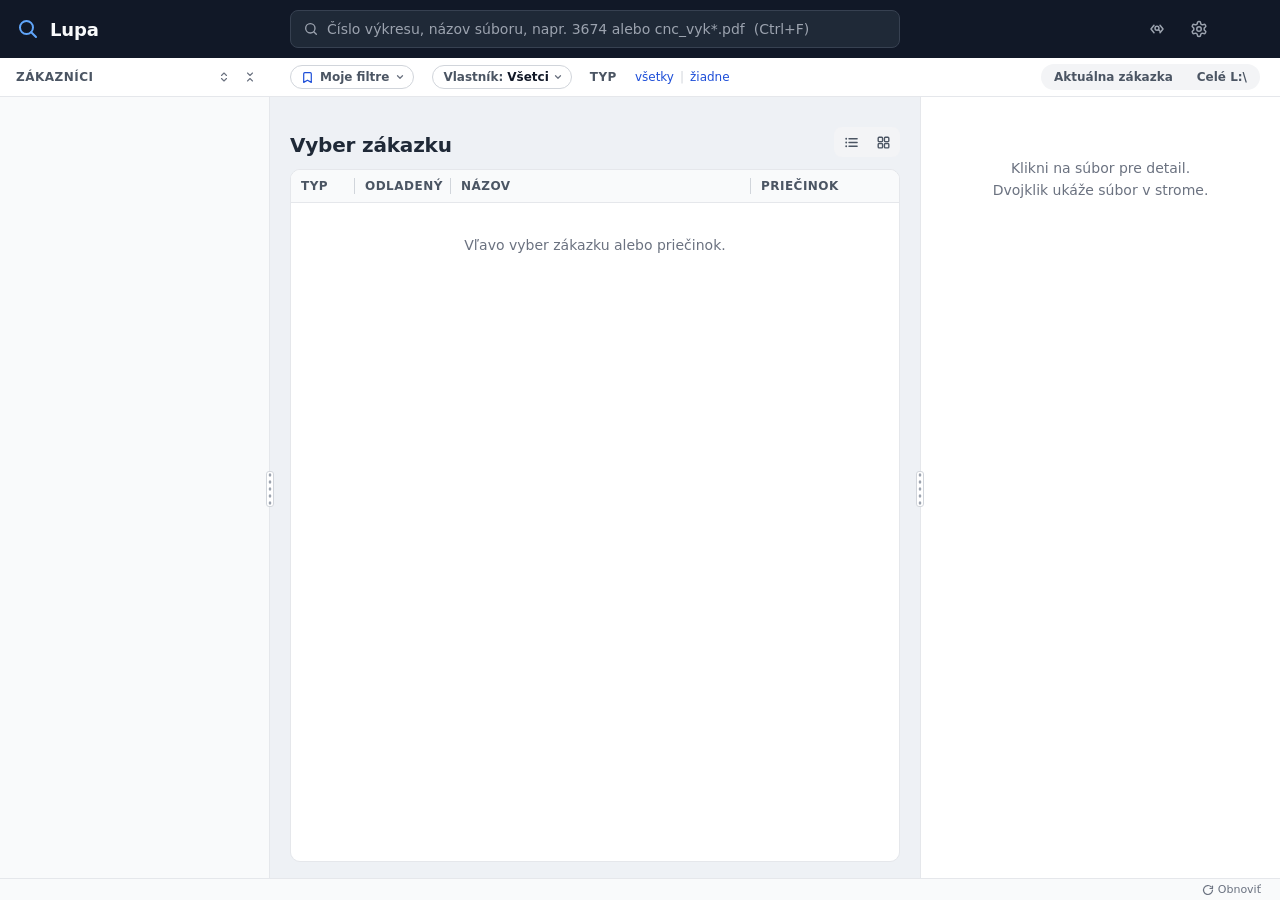
<file: ui/index.html>
<!doctype html>
<html lang="sk">
<head>
<meta charset="utf-8">
<title>Lupa</title>
<link rel="stylesheet" href="style.css">
</head>
<body>
<header class="topbar">
  <!-- ľavý stĺpec má šírku stromu (--tree-w), hľadanie je presne nad zoznamom (po --detail-w) -->
  <div class="brand left-col" id="brand" title="O programe">
    <svg width="24" height="24" viewBox="0 0 24 24" fill="none" stroke="#60a5fa" stroke-width="2" stroke-linecap="round" stroke-linejoin="round" aria-hidden="true"><circle cx="10.5" cy="10.5" r="6.5"></circle><path d="m20 20-4.8-4.8"></path></svg>
    <span class="brand-name">Lupa</span>
  </div>
  <div class="search">
    <svg width="16" height="16" viewBox="0 0 24 24" fill="none" stroke="#9ca3af" stroke-width="2" stroke-linecap="round" aria-hidden="true"><circle cx="11" cy="11" r="7"></circle><path d="m20 20-3.5-3.5"></path></svg>
    <label for="q" class="sr-only">Hľadať</label>
    <input id="q" type="text" autocomplete="off" spellcheck="false" placeholder="Číslo výkresu, názov súboru, napr. 3674 alebo cnc_vyk*.pdf  (Ctrl+F)" title="Viac slov = všetky musia sedieť. * = ľubovoľný text, ? = jeden znak (vtedy platí pre celý názov).">
    <button type="button" class="search-clear" id="qClear" aria-label="Vymazať hľadanie" hidden>
      <svg width="14" height="14" viewBox="0 0 24 24" fill="none" stroke="currentColor" stroke-width="2.5" stroke-linecap="round" aria-hidden="true"><path d="M18 6 6 18M6 6l12 12"></path></svg>
    </button>
  </div>
  <!-- hľadanie v obsahu NC programov (okno ui/obsah.html) -->
  <button type="button" class="topbtn obsahbtn" id="obsahBtn" aria-label="Hľadať v obsahu NC programov" title="Hľadať v obsahu NC programov (Ctrl+Shift+F)">
    <svg width="18" height="18" viewBox="0 0 24 24" fill="none" stroke="currentColor" stroke-width="2" stroke-linecap="round" stroke-linejoin="round" aria-hidden="true"><path d="m8 7-4 5 4 5"></path><path d="m16 7 4 5-4 5"></path><circle cx="12" cy="11" r="2.6"></circle><path d="m14 13 2.4 2.4"></path></svg>
  </button>
  <!-- nastavenia (okno ui/nastavenia.html) -->
  <button type="button" class="topbtn" id="settingsBtn" aria-label="Nastavenia" title="Nastavenia">
    <svg width="18" height="18" viewBox="0 0 24 24" fill="none" stroke="currentColor" stroke-width="2" stroke-linecap="round" stroke-linejoin="round" aria-hidden="true"><path d="M12.22 2h-.44a2 2 0 0 0-2 2v.18a2 2 0 0 1-1 1.73l-.43.25a2 2 0 0 1-2 0l-.15-.08a2 2 0 0 0-2.73.73l-.22.38a2 2 0 0 0 .73 2.73l.15.1a2 2 0 0 1 1 1.72v.51a2 2 0 0 1-1 1.74l-.15.09a2 2 0 0 0-.73 2.73l.22.38a2 2 0 0 0 2.73.73l.15-.08a2 2 0 0 1 2 0l.43.25a2 2 0 0 1 1 1.73V20a2 2 0 0 0 2 2h.44a2 2 0 0 0 2-2v-.18a2 2 0 0 1 1-1.73l.43-.25a2 2 0 0 1 2 0l.15.08a2 2 0 0 0 2.73-.73l.22-.39a2 2 0 0 0-.73-2.73l-.15-.08a2 2 0 0 1-1-1.74v-.5a2 2 0 0 1 1-1.74l.15-.09a2 2 0 0 0 .73-2.73l-.22-.38a2 2 0 0 0-2.73-.73l-.15.08a2 2 0 0 1-2 0l-.43-.25a2 2 0 0 1-1-1.73V4a2 2 0 0 0-2-2z"></path><circle cx="12" cy="12" r="3"></circle></svg>
  </button>
  <!-- nové zákazky (vytvorenie priečinka za posledné dni), číslo = ešte nevidené -->
  <button type="button" class="bell" id="bell" aria-haspopup="menu" aria-label="Nové zákazky" title="Nové zákazky" hidden>
    <svg width="18" height="18" viewBox="0 0 24 24" fill="none" stroke="currentColor" stroke-width="2" stroke-linecap="round" stroke-linejoin="round" aria-hidden="true"><path d="M6 8a6 6 0 0 1 12 0c0 7 3 9 3 9H3s3-2 3-9"></path><path d="M10.3 21a1.94 1.94 0 0 0 3.4 0"></path></svg>
    <span class="bell-n" id="bellN" hidden></span>
  </button>
</header>
<div class="fmenu bell-menu" id="bellMenu" role="menu" aria-label="Nové zákazky" hidden></div>

<div class="filterbar">
  <div class="left-col tree-tools">
    <span class="flabel">Zákazníci</span>
    <button type="button" class="iconbtn" id="treeExpand" title="Rozbaliť všetkých zákazníkov" aria-label="Rozbaliť všetkých zákazníkov">
      <svg width="14" height="14" viewBox="0 0 24 24" fill="none" stroke="currentColor" stroke-width="2.2" stroke-linecap="round" stroke-linejoin="round" aria-hidden="true"><path d="m7 15 5 5 5-5"></path><path d="m7 9 5-5 5 5"></path></svg>
    </button>
    <button type="button" class="iconbtn" id="treeCollapse" title="Zbaliť celý strom" aria-label="Zbaliť celý strom">
      <svg width="14" height="14" viewBox="0 0 24 24" fill="none" stroke="currentColor" stroke-width="2.2" stroke-linecap="round" stroke-linejoin="round" aria-hidden="true"><path d="m7 20 5-5 5 5"></path><path d="m7 4 5 5 5-5"></path></svg>
    </button>
    <button type="button" class="lists-badge bez-badge" id="bezOdlBadge" hidden title="Strom ukazuje len zákazky bez odladeného programu. Klik = vypnúť.">
      <span></span>
      <svg width="11" height="11" viewBox="0 0 24 24" fill="none" stroke="currentColor" stroke-width="3" stroke-linecap="round" aria-hidden="true"><path d="M18 6 6 18M6 6l12 12"></path></svg>
    </button>
  </div>
  <button type="button" class="chip-select views-btn" id="viewsBtn" aria-haspopup="menu" title="Moje filtre – vlastník, typy, hľadanie, rozsah a zobrazenie naraz">
    <svg width="13" height="13" viewBox="0 0 24 24" fill="none" stroke="currentColor" stroke-width="2.2" stroke-linecap="round" stroke-linejoin="round" aria-hidden="true"><path d="m19 21-7-4-7 4V5a2 2 0 0 1 2-2h10a2 2 0 0 1 2 2z"></path></svg>
    <span id="viewsLabel">Moje filtre</span>
    <svg width="10" height="10" viewBox="0 0 24 24" fill="none" stroke="currentColor" stroke-width="3" stroke-linecap="round" stroke-linejoin="round" aria-hidden="true"><path d="m6 9 6 6 6-6"></path></svg>
  </button>
  <button type="button" class="chip-select" id="ownerChip" aria-haspopup="listbox" aria-expanded="false" title="Vlastník súboru (kto ho vytvoril)">
    <span>Vlastník:</span>
    <span class="cs-value" id="ownerValue">Všetci</span>
    <svg width="10" height="10" viewBox="0 0 24 24" fill="none" stroke="currentColor" stroke-width="3" stroke-linecap="round" stroke-linejoin="round" aria-hidden="true"><path d="m6 9 6 6 6-6"></path></svg>
  </button>
  <div class="fgroup" role="group" aria-label="Typ súboru">
    <span class="flabel">Typ</span>
    <div id="chips" class="chips"></div>
    <button type="button" class="linkbtn" id="chipsAll" title="Zapnúť všetky typy">všetky</button>
    <span class="sep">|</span>
    <button type="button" class="linkbtn" id="chipsNone" title="Vypnúť všetky typy – potom si naklikaj, ktoré chceš">žiadne</button>
  </div>
  <div class="seg" role="group" aria-label="Rozsah">
    <button type="button" data-scope="job" id="scopeJob">Aktuálna zákazka</button>
    <button type="button" data-scope="all" id="scopeAll">Celé L:\</button>
  </div>
</div>

<div class="layout">
  <nav class="tree-pane" aria-label="Zákazníci a zákazky">
    <div id="tree" class="tree" role="tree" tabindex="0"></div>
  </nav>
  <div class="resizer" data-pane="tree" title="Ťahaním zmeníš šírku"></div>

  <main class="list-pane">
    <div class="list-head">
      <div>
        <div class="crumb mono" id="crumb"></div>
        <div class="head-row">
          <h1 id="heading">Vyber zákazku</h1>
          <div class="compl" id="compl" hidden></div>
          <button type="button" class="odl-head" id="odlHead" hidden></button>
          <div class="machines" id="machines" hidden></div>
        </div>
        <!-- úplnosť vybraného podpriečinka (diel vo vnorenej zákazke) – pod úplnosťou zákazky -->
        <div class="compl compl-dir" id="complDir" hidden></div>
        <div class="links" id="links" hidden></div>
      </div>
      <div class="head-right">
        <!-- len CNC listy (zapína ho filter „Moje CNC listy“), ✕ = vypnúť -->
        <button type="button" class="lists-badge" id="listsBadge" hidden
          title="Len CNC listy: Excel; Word a PDF s „cnc“, „programový list“ alebo „poloha“ v mene, alebo v priečinku „CNC listy“ (lupa.ini). Klik = vypnúť.">
          CNC listy
          <svg width="11" height="11" viewBox="0 0 24 24" fill="none" stroke="currentColor" stroke-width="3" stroke-linecap="round" aria-hidden="true"><path d="M18 6 6 18M6 6l12 12"></path></svg>
        </button>
        <!-- len odladené programy (priečinok odlad*), ✕ = vypnúť -->
        <button type="button" class="lists-badge odl-badge" id="odlBadge" hidden
          title="Len NC programy v priečinku odladené alebo Zo stroja (lupa.ini: odladene_priecinky). Klik = vypnúť.">
          Odladené
          <svg width="11" height="11" viewBox="0 0 24 24" fill="none" stroke="currentColor" stroke-width="3" stroke-linecap="round" aria-hidden="true"><path d="M18 6 6 18M6 6l12 12"></path></svg>
        </button>
        <span class="count" id="count"></span>
        <div class="viewsw" role="group" aria-label="Zobrazenie">
          <button type="button" data-mode="list" id="modeList" title="Zoznam (Ctrl+G prepína)" aria-label="Zoznam"><svg width="15" height="15" viewBox="0 0 24 24" fill="none" stroke="currentColor" stroke-width="2.2" stroke-linecap="round" aria-hidden="true"><path d="M8 6h13M8 12h13M8 18h13"></path><path d="M3.5 6h.01M3.5 12h.01M3.5 18h.01" stroke-width="3"></path></svg></button>
          <button type="button" data-mode="gallery" id="modeGallery" title="Galéria (Ctrl+G prepína)" aria-label="Galéria"><svg width="15" height="15" viewBox="0 0 24 24" fill="none" stroke="currentColor" stroke-width="2.2" stroke-linejoin="round" aria-hidden="true"><rect x="3.5" y="3.5" width="7" height="7" rx="1.5"></rect><rect x="13.5" y="3.5" width="7" height="7" rx="1.5"></rect><rect x="3.5" y="13.5" width="7" height="7" rx="1.5"></rect><rect x="13.5" y="13.5" width="7" height="7" rx="1.5"></rect></svg></button>
        </div>
      </div>
    </div>
    <div class="table-wrap" id="tableWrap">
      <table class="files" id="files">
        <thead>
          <tr>
            <th data-sort="ftype" class="c-type">Typ</th>
            <th data-sort="odl" class="c-odl" title="NC program v priečinku odladené / Zo stroja (zoradiť: odladené a neodladené zvlášť)">Odladený</th>
            <th data-sort="sim" class="c-sim" title="Podobnosť výkresu s hľadaným (tvar pohľadov)">Podobnosť</th>
            <th data-sort="name" class="c-name">Názov</th>
            <th data-sort="folder" class="c-folder">Priečinok</th>
            <th data-sort="owner" class="c-owner">Vlastník</th>
            <th data-sort="created" class="c-date k-created">Vytvorený</th>
            <th data-sort="modified" class="c-date k-modified">Zmenený</th>
            <th data-sort="size" class="c-size">Veľkosť</th>
          </tr>
        </thead>
        <tbody id="rows"></tbody>
      </table>
    </div>
    <div class="gallery-wrap" id="galleryWrap" hidden>
      <div class="gal-tools">
        <label for="galSort" class="flabel">Triediť</label>
        <select id="galSort">
          <option value="sim:-1" id="galSortSim" hidden>Podobnosť</option>
          <option value="modified:-1">Zmenený – najnovšie</option>
          <option value="modified:1">Zmenený – najstaršie</option>
          <option value="name:1">Názov</option>
          <option value="ftype:1">Typ</option>
          <option value="folder:1">Priečinok</option>
          <option value="size:-1">Veľkosť</option>
        </select>
        <label for="galSize" class="flabel" style="margin-left:16px">Veľkosť</label>
        <input type="range" id="galSize" min="120" max="420" step="10" value="220">
      </div>
      <div class="gallery" id="gallery"></div>
    </div>
    <div class="empty" id="empty">Vľavo vyber zákazku alebo priečinok.</div>
  </main>
  <div class="resizer" data-pane="detail" title="Ťahaním zmeníš šírku"></div>

  <aside class="detail-pane" aria-label="Detail súboru">
    <div id="detail" class="detail">
      <div class="detail-empty">Klikni na súbor pre detail.<br>Dvojklik ukáže súbor v strome.</div>
    </div>
  </aside>
</div>

<footer class="statusbar">
  <div class="st-progress" id="stProgress" hidden><div id="stProgressBar"></div></div>
  <span id="stLeft"></span>
  <span class="st-right">
    <span id="stUpdate"></span>
    <span id="stRight"></span>
    <button type="button" class="st-btn" id="stReload" title="Načítať znova údaje z databázy (F5)">
      <svg width="12" height="12" viewBox="0 0 24 24" fill="none" stroke="currentColor" stroke-width="2.4" stroke-linecap="round" stroke-linejoin="round" aria-hidden="true"><path d="M21 12a9 9 0 1 1-2.64-6.36"></path><path d="M21 4v5h-5"></path></svg>
      <span id="stReloadText">Obnoviť</span>
    </button>
  </span>
</footer>

<div class="toast" id="toast" role="alert" hidden></div>

<!-- uloženie aktuálneho filtra (Moje filtre) -->
<div class="dlg-back" id="viewDlg" hidden>
  <form class="dlg" id="viewForm" autocomplete="off">
    <div class="dlg-title">Uložiť aktuálny filter</div>
    <div class="dlg-sum" id="viewSum"></div>
    <label for="viewName" class="dlg-label">Názov</label>
    <input id="viewName" type="text" maxlength="40" spellcheck="false" placeholder="napr. Moje Op10 listy">
    <div class="dlg-hint">Rovnaký názov prepíše existujúci filter.</div>
    <div class="dlg-btns">
      <button type="button" class="btn" id="viewCancel">Zrušiť</button>
      <button type="submit" class="btn primary">Uložiť</button>
    </div>
  </form>
</div>
<!-- O programe (klik na „Lupa“ vľavo hore) -->
<!-- zoznam nástrojov zákazky / priečinka (text, tlač) -->
<div class="qp-back" id="tl" hidden>
  <div class="qp-box tl-box" role="dialog" aria-modal="true" aria-labelledby="tlTitle">
    <div class="qp-head">
      <div class="qp-title"><div class="qp-name" id="tlTitle">Zoznam nástrojov</div><div class="qp-path" id="tlScope"></div></div>
      <label class="tl-odl" title="Len programy v priečinku odladené (lupa.ini: odladene_priecinky)"><input type="checkbox" id="tlOdl"> Len odladené programy</label>
      <button type="button" class="btn" id="tlClose" title="Zavrieť (Esc)">Zavrieť</button>
    </div>
    <div class="qp-body tl-body"><pre id="tlText" class="tl-text">Načítavam…</pre></div>
    <div class="qp-foot tl-foot">
      <span id="tlInfo" class="tl-info"></span>
      <button type="button" class="btn primary" id="tlSave" disabled title="Uloží text do súboru .txt (predvolene na Plochu) a otvorí ho">Uložiť ako text…</button>
      <button type="button" class="btn" id="tlPrintBtn" disabled title="Vytlačí zoznam (tlačový dialóg Windows)">Vytlačiť</button>
      <button type="button" class="btn" id="tlCopy" disabled title="Skopíruje celý text do schránky">Kopírovať</button>
    </div>
  </div>
</div>
<pre id="tlPrint" aria-hidden="true"></pre>
<!-- rýchly náhľad textového súboru (medzerník) -->
<div class="qp-back" id="qp" hidden>
  <div class="qp-box" role="dialog" aria-modal="true" aria-labelledby="qpName">
    <div class="qp-head">
      <div class="qp-title"><div class="qp-name" id="qpName"></div><div class="qp-path" id="qpPath"></div></div>
      <button type="button" class="btn" id="qpEditor" title="Otvoriť program v NC Editore">Otvoriť v NC Editore</button>
      <button type="button" class="btn" id="qpClose" title="Zavrieť (Medzerník alebo Esc)">Zavrieť</button>
    </div>
    <div class="qp-body" id="qpBody"></div>
    <div class="qp-foot" id="qpFoot"></div>
  </div>
</div>
<div class="dlg-back" id="aboutDlg" hidden>
  <div class="dlg about" role="dialog" aria-labelledby="aboutTitle">
    <div class="about-head">
      <svg width="34" height="34" viewBox="0 0 24 24" fill="none" stroke="#1d4ed8" stroke-width="2" stroke-linecap="round" stroke-linejoin="round" aria-hidden="true"><circle cx="10.5" cy="10.5" r="6.5"></circle><path d="m20 20-4.8-4.8"></path></svg>
      <div>
        <div class="dlg-title" id="aboutTitle">Lupa <span id="aboutVer"></span></div>
        <div class="dlg-hint">Prehliadač zákaziek na sieťovom disku – súbory, podobné výkresy, stroje a CNC listy.</div>
      </div>
    </div>
    <dl class="about-list">
      <dt>Autor</dt><dd>Jozef Duchoň</dd>
      <dt>Naprogramované s</dt><dd>Claude (Anthropic)</dd>
    </dl>
    <dl class="about-list about-tech" id="aboutTech"></dl>
    <div class="dlg-btns">
      <button type="button" class="btn" id="aboutCopy" title="Skopírovať údaje (napr. pri hlásení chyby)">Kopírovať údaje</button>
      <button type="button" class="btn primary" id="aboutClose">Zavrieť</button>
    </div>
  </div>
</div>
<div class="ctx" id="ctx" role="menu" hidden></div>
<div class="fmenu" id="fmenu" role="listbox" aria-label="Nájdené zákazky a zákazníci" hidden></div>
<style id="colHide"></style>
<div class="dropdown" id="ownerDrop" hidden>
  <div class="dd-search">
    <svg width="13" height="13" viewBox="0 0 24 24" fill="none" stroke="currentColor" stroke-width="2.2" stroke-linecap="round" aria-hidden="true"><circle cx="11" cy="11" r="7"></circle><path d="m20 20-3.5-3.5"></path></svg>
    <input type="text" id="ownerFilter" placeholder="Hľadať meno…" autocomplete="off" spellcheck="false" aria-label="Hľadať vlastníka">
  </div>
  <div class="dd-list" id="ownerList" role="listbox"></div>
</div>

<script src="app.js"></script>
</body>
</html>
</file>
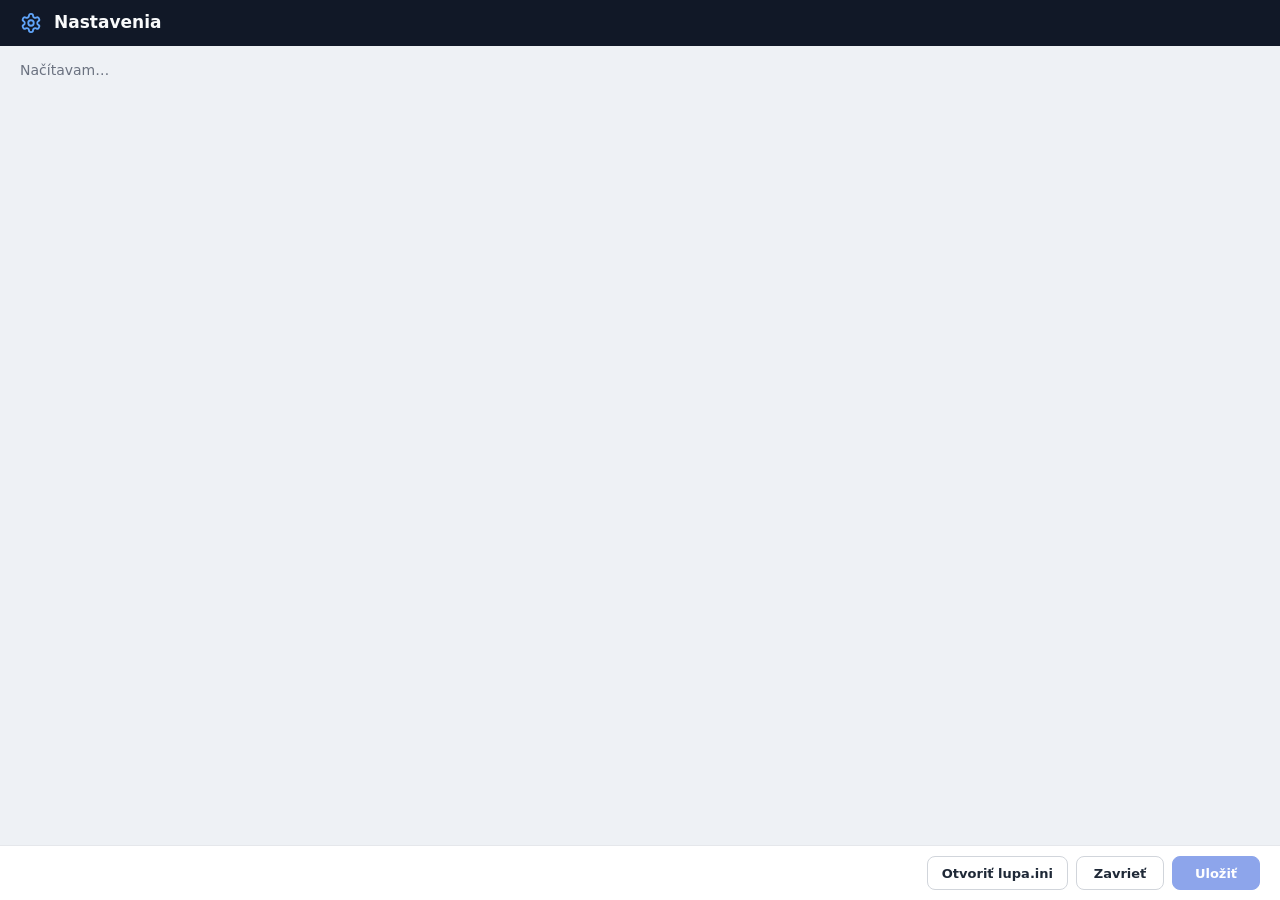
<file: ui/nastavenia.html>
<!doctype html>
<html lang="sk">
<head>
<meta charset="utf-8">
<title>Lupa – Nastavenia</title>
<link rel="stylesheet" href="style.css">
<link rel="stylesheet" href="nastavenia.css">
</head>
<body class="settings-page">
<header class="st-top">
  <svg width="22" height="22" viewBox="0 0 24 24" fill="none" stroke="#60a5fa" stroke-width="2" stroke-linecap="round" stroke-linejoin="round" aria-hidden="true"><path d="M12.22 2h-.44a2 2 0 0 0-2 2v.18a2 2 0 0 1-1 1.73l-.43.25a2 2 0 0 1-2 0l-.15-.08a2 2 0 0 0-2.73.73l-.22.38a2 2 0 0 0 .73 2.73l.15.1a2 2 0 0 1 1 1.72v.51a2 2 0 0 1-1 1.74l-.15.09a2 2 0 0 0-.73 2.73l.22.38a2 2 0 0 0 2.73.73l.15-.08a2 2 0 0 1 2 0l.43.25a2 2 0 0 1 1 1.73V20a2 2 0 0 0 2 2h.44a2 2 0 0 0 2-2v-.18a2 2 0 0 1 1-1.73l.43-.25a2 2 0 0 1 2 0l.15.08a2 2 0 0 0 2.73-.73l.22-.39a2 2 0 0 0-.73-2.73l-.15-.08a2 2 0 0 1-1-1.74v-.5a2 2 0 0 1 1-1.74l.15-.09a2 2 0 0 0 .73-2.73l-.22-.38a2 2 0 0 0-2.73-.73l-.15.08a2 2 0 0 1-2 0l-.43-.25a2 2 0 0 1-1-1.73V4a2 2 0 0 0-2-2z"></path><circle cx="12" cy="12" r="3"></circle></svg>
  <div>
    <div class="st-title">Nastavenia</div>
    <div class="st-path mono" id="stPath"></div>
  </div>
</header>
<div class="st-note" id="stNote" hidden></div>
<main class="st-main" id="stMain">
  <div class="st-loading">Načítavam…</div>
</main>
<footer class="st-foot">
  <div class="st-msg" id="stMsg"></div>
  <button type="button" class="btn" id="stIni" title="Otvoriť lupa.ini v Poznámkovom bloku (komentáre, pokročilé)">Otvoriť lupa.ini</button>
  <button type="button" class="btn" id="stClose">Zavrieť</button>
  <button type="button" class="btn primary" id="stSave" disabled>Uložiť</button>
</footer>
<script src="nastavenia.js"></script>
</body>
</html>
</file>
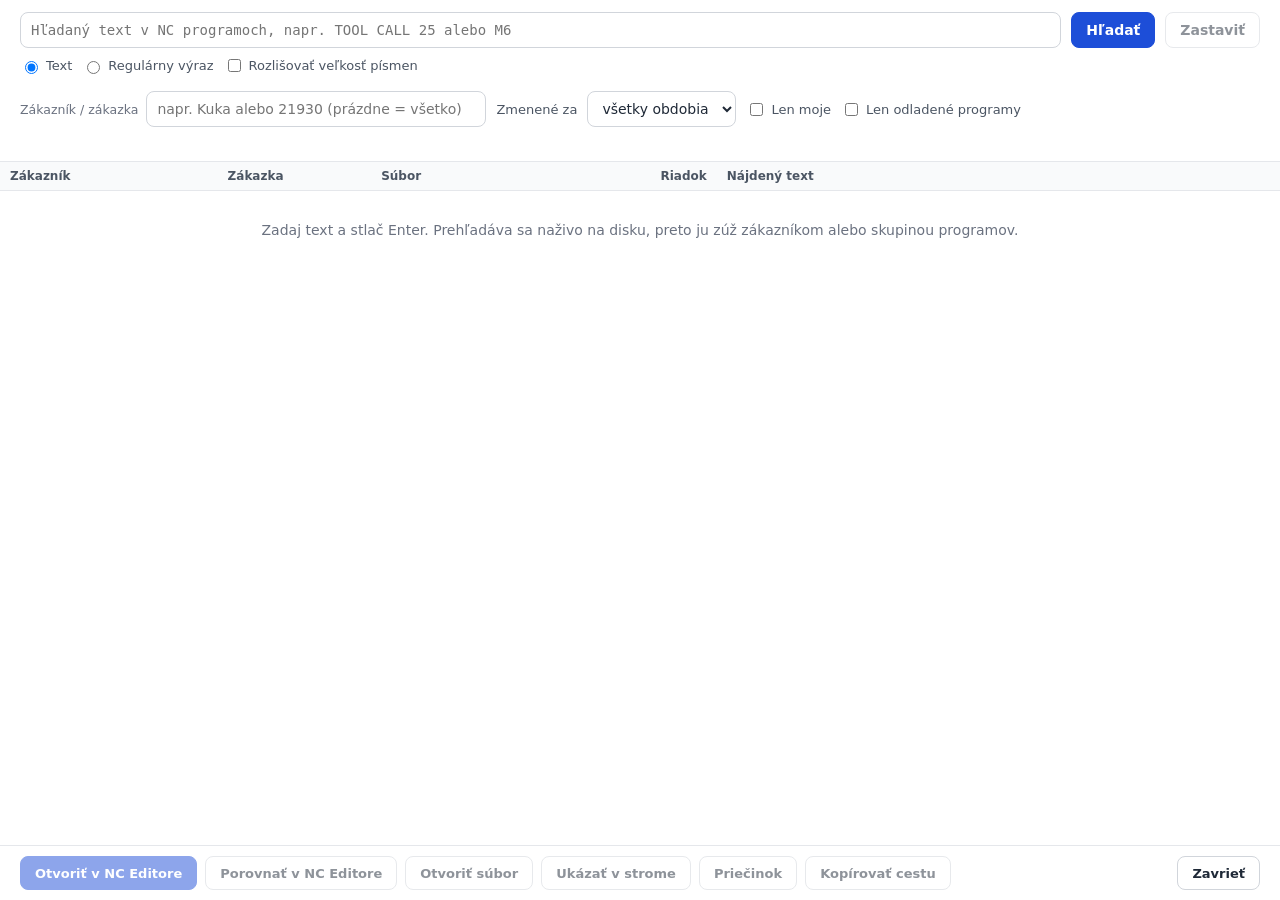
<file: ui/obsah.html>
<!doctype html>
<html lang="sk">
<head>
<meta charset="utf-8">
<title>Lupa – Hľadať v obsahu programov</title>
<link rel="stylesheet" href="style.css">
<link rel="stylesheet" href="obsah.css">
</head>
<body class="obsah-page">
<header class="ob-top">
  <div class="ob-row">
    <label class="sr-only" for="obQ">Hľadaný text</label>
    <input id="obQ" type="text" autocomplete="off" spellcheck="false" placeholder="Hľadaný text v NC programoch, napr. TOOL CALL 25 alebo M6" title="Hľadá sa v každom riadku programov (Enter = hľadať)">
    <button type="button" class="btn primary" id="obGo" title="Spustiť hľadanie (Enter)">Hľadať</button>
    <button type="button" class="btn" id="obStop" disabled title="Zastaviť hľadanie (Esc počas hľadania)">Zastaviť</button>
  </div>
  <div class="ob-row ob-opts">
    <label title="Text sa hľadá doslovne (predvolené) alebo ako regulárny výraz Pythonu"><input type="radio" name="obMode" value="text" checked> Text</label>
    <label title="Regulárny výraz, napr. Q201=-1\d alebo TOOL CALL (12|13)"><input type="radio" name="obMode" value="regex"> Regulárny výraz</label>
    <label title="Rozlišovať veľké a malé písmená"><input type="checkbox" id="obCase"> Rozlišovať veľkosť písmen</label>
  </div>
  <div class="ob-row ob-groups" id="obGroups" aria-label="Skupiny programov podľa prípony"></div>
  <div class="ob-row ob-scope">
    <div class="ob-sug-wrap">
      <label for="obScope" class="ob-lbl">Zákazník / zákazka</label>
      <input id="obScope" type="text" autocomplete="off" spellcheck="false" placeholder="napr. Kuka alebo 21930 (prázdne = všetko)" title="Zúži hľadanie na zákazníka alebo zákazku. Viac slov = všetky musia sedieť v názve zákazníka alebo zákazky.">
      <div class="ob-sug" id="obSug" hidden></div>
    </div>
    <label class="ob-lbl" for="obDays">Zmenené za</label>
    <select id="obDays" title="Prehľadať len súbory zmenené za zvolené obdobie">
      <option value="0">všetky obdobia</option>
      <option value="30">30 dní</option>
      <option value="90">3 mesiace</option>
      <option value="365">rok</option>
      <option value="730">2 roky</option>
    </select>
    <label title="Len súbory, ktorých vlastníkom si ty"><input type="checkbox" id="obMine"> Len moje</label>
    <label title="Len programy v priečinku odladené alebo Zo stroja (lupa.ini: odladene_priecinky)"><input type="checkbox" id="obOdl"> Len odladené programy</label>
  </div>
  <div class="ob-est" id="obEst"></div>
</header>
<div class="ob-prog" id="obProg" hidden>
  <div class="ob-bar"><div class="ob-fill" id="obFill"></div></div>
  <div class="ob-prog-t" id="obProgT"></div>
</div>
<main class="ob-main">
  <table class="ob-tbl" id="obTbl">
    <thead><tr><th>Zákazník</th><th>Zákazka</th><th>Súbor</th><th class="r">Riadok</th><th>Nájdený text</th></tr></thead>
    <tbody id="obRows"></tbody>
  </table>
  <div class="ob-empty" id="obEmpty">Zadaj text a stlač Enter. Prehľadáva sa naživo na disku, preto ju zúž zákazníkom alebo skupinou programov.</div>
</main>
<section class="ob-ctx" id="obCtx" hidden aria-label="Okolie nálezu">
  <div class="ob-ctx-h" id="obCtxH"></div>
  <pre class="ob-ctx-b" id="obCtxB"></pre>
</section>
<footer class="ob-foot">
  <button type="button" class="btn primary" id="obEditor" disabled title="Otvoriť súbor v NC Editore na nájdenom riadku (Enter alebo dvojklik)">Otvoriť v NC Editore</button>
  <button type="button" class="btn" id="obCmp" disabled title="Ctrl+klik označí dva nálezy (A, B) – potom ich súbory porovná v NC Editore">Porovnať v NC Editore</button>
  <button type="button" class="btn" id="obOpen" disabled title="Otvoriť vybraný súbor v predvolenom programe">Otvoriť súbor</button>
  <button type="button" class="btn" id="obTree" disabled title="Ukázať súbor v strome Lupy">Ukázať v strome</button>
  <button type="button" class="btn" id="obFolder" disabled title="Otvoriť priečinok súboru v Prieskumníkovi">Priečinok</button>
  <button type="button" class="btn" id="obCopy" disabled title="Skopírovať cestu k súboru">Kopírovať cestu</button>
  <span class="ob-msg" id="obMsg"></span>
  <button type="button" class="btn" id="obClose">Zavrieť</button>
</footer>
<div class="qp-back" id="obQp" hidden>
  <div class="qp-box" role="dialog" aria-modal="true" aria-labelledby="obQpName">
    <div class="qp-head">
      <div class="qp-title"><div class="qp-name" id="obQpName"></div><div class="qp-path" id="obQpPath"></div></div>
      <button type="button" class="btn" id="obQpEditor" title="Otvoriť program v NC Editore na tomto riadku">Otvoriť v NC Editore</button>
      <button type="button" class="btn" id="obQpClose" title="Zavrieť (Medzerník alebo Esc)">Zavrieť</button>
    </div>
    <div class="qp-body" id="obQpBody"></div>
    <div class="qp-foot" id="obQpFoot"></div>
  </div>
</div>
<div class="ob-dlg" id="obDlg" hidden role="dialog" aria-modal="true" aria-labelledby="obDlgT">
  <div class="ob-dlg-box">
    <div class="ob-dlg-t" id="obDlgT">Dlhé hľadanie</div>
    <div class="ob-dlg-m" id="obDlgM"></div>
    <div class="ob-dlg-b">
      <button type="button" class="btn" id="obDlgNo">Zrušiť</button>
      <button type="button" class="btn primary" id="obDlgYes">Hľadať aj tak</button>
    </div>
  </div>
</div>
<script src="obsah.js"></script>
</body>
</html>
</file>
<file: ui/style.css>
:root {
  --tree-w: 270px;   /* šírka stromu – mení ťahanie; podľa nej sa zarovnáva lišta filtrov */
  --detail-w: 360px; /* šírka pravého panela (detail) – po ňu siaha hľadanie */
  --accent: #1d4ed8;
  --accent-soft: #eff6ff;
  --text: #1f2937;
  --muted: #6b7280;
  --muted-2: #4b5563;
  --line: #e5e7eb;
  --line-soft: #f3f4f6;
  --bg: #eef1f5;
  --font: Inter, "Segoe UI", system-ui, sans-serif;
  --mono: "JetBrains Mono", Consolas, monospace;
}

* { box-sizing: border-box; }
html, body { height: 100%; }
body {
  margin: 0;
  display: flex;
  flex-direction: column;
  font-family: var(--font);
  font-size: 14px;
  color: var(--text);
  background: var(--bg);
  overflow: hidden;
  user-select: none;
}
.mono { font-family: var(--mono); }
button { font-family: inherit; cursor: pointer; }

/* --- horná lišta --- */
.topbar {
  display: flex;
  align-items: center;
  padding: 10px 20px 10px 0;
  background: #111827;
  color: #f9fafb;
  flex: none;
}
/* ľavý stĺpec hornej lišty a lišty filtrov = šírka stromu; zvyšok začína nad zoznamom súborov
   (20 px = vnútorný okraj stredného panela) */
.left-col { width: var(--tree-w); flex: none; padding-left: 16px; overflow: hidden; }
.brand { display: flex; align-items: center; gap: 10px; }
.brand-name { font-size: 18px; font-weight: 700; letter-spacing: -0.01em; }
.sr-only { position: absolute; left: -9999px; }

/* hľadanie presne nad zoznamom (stredný panel): od začiatku po koniec zoznamu – pri ťahaní
   stromu (--tree-w) aj detailu (--detail-w) sa naťahuje s ním; 20 px = vnútorný okraj panela,
   sprava ešte 20 px okraj hornej lišty */
.search {
  flex: 1;
  min-width: 240px;
  margin: 0 var(--detail-w) 0 20px;
  display: flex;
  align-items: center;
  gap: 8px;
  background: #1f2937;
  border: 1px solid #374151;
  border-radius: 8px;
  padding: 0 8px 0 12px;
  min-height: 38px;
}
.search:focus-within { border-color: #60a5fa; }
.search input {
  flex: 1;
  background: transparent;
  border: 0;
  outline: none;
  color: #f9fafb;
  font: inherit;
  font-size: 14px;
  padding: 9px 0;
}
.search input::placeholder { color: #9ca3af; }
.search-clear {
  display: inline-flex;
  border: 0;
  background: transparent;
  color: #9ca3af;
  padding: 4px;
  border-radius: 4px;
}
.search-clear:hover { color: #fff; background: #374151; }
.search-clear[hidden] { display: none; }

/* zvonček „Nové zákazky“ – vpravo v hornej lište (nad detailom) */
.topbar { position: relative; }
.bell {
  position: absolute;
  right: 20px;
  top: 50%;
  transform: translateY(-50%);
  display: inline-flex;
  align-items: center;
  justify-content: center;
  width: 38px;
  height: 38px;
  border: 0;
  border-radius: 8px;
  background: transparent;
  color: #9ca3af;
}
.bell:hover, .bell.open { background: #1f2937; color: #f9fafb; }
/* koliesko nastavení – vľavo od zvončeka */
.topbtn {
  position: absolute;
  right: 62px;
  top: 50%;
  transform: translateY(-50%);
  display: inline-flex;
  align-items: center;
  justify-content: center;
  width: 38px;
  height: 38px;
  border: 0;
  border-radius: 8px;
  background: transparent;
  color: #9ca3af;
}
.topbtn:hover { background: #1f2937; color: #f9fafb; }
.topbtn.obsahbtn { right: 104px; }   /* hľadanie v obsahu – vľavo od koliesko nastavení */
.bell.has { color: #f9fafb; }
.bell[hidden] { display: none; }
.bell-n {
  position: absolute;
  top: 3px;
  right: 1px;
  min-width: 17px;
  height: 17px;
  padding: 0 4px;
  border-radius: 999px;
  background: #1d4ed8;
  color: #fff;
  font-size: 11px;
  font-weight: 700;
  line-height: 17px;
  text-align: center;
  box-shadow: 0 0 0 2px #111827;
}
.bell-n[hidden] { display: none; }
.bell-menu { max-width: calc(100vw - 16px); }
.bell-menu .bm-top { display: flex; align-items: center; justify-content: space-between; gap: 8px; padding: 6px 6px 4px; }
.bell-menu .bm-seg { display: inline-flex; gap: 2px; padding: 2px; background: #f3f4f6; border-radius: 6px; }
.bell-menu .bm-seg button { border: 0; background: transparent; color: var(--muted); font-size: 12px; padding: 3px 8px; border-radius: 4px; }
.bell-menu .bm-seg button.on { background: #fff; color: #111827; font-weight: 600; box-shadow: 0 1px 2px rgba(17, 24, 39, .12); }
.bell-menu .bm-tabs button { font-size: 13px; padding: 4px 10px; }
.bell-menu .bm-cnt { margin-left: 6px; font-size: 11px; font-weight: 600; color: var(--muted); font-variant-numeric: tabular-nums; }
.bell-menu .bm-sub { display: flex; align-items: center; justify-content: space-between; gap: 8px; min-height: 26px;
  padding: 0 6px 4px 10px; font-size: 11px; color: var(--muted); border-bottom: 1px solid var(--line-soft); margin-bottom: 2px; }
.bell-menu .bm-mine { display: inline-flex; align-items: center; gap: 4px; border: 0; background: transparent;
  color: #374151; font-size: 12px; padding: 2px 6px; border-radius: 4px; }
.bell-menu .bm-mine:hover { background: #f3f4f6; }
.bell-menu .bm-mine .ctx-chk { display: inline-flex; align-items: center; justify-content: center; width: 14px; height: 14px;
  border: 1px solid #d1d5db; border-radius: 3px; color: var(--accent); }
.bell-menu .bm-mine.on .ctx-chk { border-color: var(--accent); }
.bell-menu .bm-mine .ctx-chk svg { width: 11px; height: 11px; }
.bell-menu .fm-item .nm { min-width: 110px; }
.bell-menu .fm-item .bm-kind { flex: none; min-width: 52px; }
.bell-menu .fm-item .bm-kind .badge { font-size: 10px; }
.bell-menu .fm-item .bm-by { flex: none; min-width: 64px; text-align: right; color: var(--muted); font-size: 12px; }
.bell-menu .fm-item .st { flex: none; min-width: 78px; text-align: right; }
.bell-menu .fm-item .bm-when { flex: none; min-width: 74px; text-align: right; color: var(--muted); font-size: 12px; font-variant-numeric: tabular-nums; }
.bell-menu .fm-item.unseen .nm { font-weight: 700; }
.bell-menu .fm-item.unseen .nm::before { content: ""; display: inline-block; width: 6px; height: 6px; margin: 0 6px 1px 0; border-radius: 50%; background: #1d4ed8; }
.bell-menu .bm-empty { padding: 14px 10px; font-size: 12px; color: var(--muted); }

/* --- lišta filtrov --- */
.filterbar {
  flex: none;
  display: flex;
  flex-wrap: wrap;
  align-items: center;
  gap: 6px 18px;
  padding: 6px 20px 6px 0;
  background: #fff;
  border-bottom: 1px solid var(--line);
}
.filterbar .left-col + * { margin-left: 2px; }   /* 18 px medzera + 2 = 20 px ako zoznam */
.tree-tools { display: flex; align-items: center; gap: 2px; padding-right: 8px; }
.tree-tools .flabel { margin-right: auto; }
.iconbtn {
  display: inline-flex;
  align-items: center;
  justify-content: center;
  width: 24px;
  height: 24px;
  border: 0;
  border-radius: 6px;
  background: transparent;
  color: var(--muted);
}
.iconbtn:hover { background: var(--line-soft); color: var(--text); }

/* stavový riadok dole – nenápadný */
.statusbar {
  flex: none;
  display: flex;
  justify-content: space-between;
  gap: 16px;
  height: 22px;
  align-items: center;
  padding: 0 12px 0 16px;
  font-size: 11px;
  color: #9ca3af;
  background: #f9fafb;
  border-top: 1px solid var(--line);
  white-space: nowrap;
  overflow: hidden;
}
.statusbar .mono { font-size: 11px; }
.statusbar .stale { color: #d97706; }
.statusbar { position: relative; }
.statusbar .loading { color: var(--accent, #1d4ed8); }
.st-right { display: flex; align-items: center; gap: 10px; min-width: 0; }
#stUpdate:empty { display: none; }
#stUpdate { color: #d97706; font-weight: 600; }
.st-btn {
  display: inline-flex;
  align-items: center;
  gap: 4px;
  height: 18px;
  padding: 0 6px;
  border: 1px solid transparent;
  border-radius: 5px;
  background: none;
  font: inherit;
  color: #6b7280;
  cursor: pointer;
}
.st-btn:hover { background: var(--line-soft); color: var(--text); }
/* skener medzitým zverejnil novú DB */
.st-btn.new { color: #fff; background: var(--accent, #1d4ed8); font-weight: 600; }
.st-btn.new:hover { background: #1e40af; color: #fff; }
.st-btn.busy svg { animation: st-spin 0.8s linear infinite; }
@keyframes st-spin { to { transform: rotate(360deg); } }
/* priebeh načítania pri štarte – tenký pásik na hornom okraji stavového riadku */
.st-progress {
  position: absolute;
  left: 0;
  right: 0;
  top: -1px;
  height: 3px;
  background: #dbeafe;
}
.st-progress > div {
  height: 100%;
  width: 0;
  background: #1d4ed8;
  transition: width 0.2s ease-out;
}
.fgroup { display: flex; align-items: center; gap: 8px; }
.flabel {
  font-size: 12px;
  font-weight: 600;
  color: var(--muted-2);
  text-transform: uppercase;
  letter-spacing: 0.04em;
}
select {
  font: inherit;
  font-size: 14px;
  padding: 6px 8px;
  border: 1px solid #d1d5db;
  border-radius: 6px;
  background: #fff;
  min-height: 32px;
  min-width: 120px;
}
.chips { display: flex; flex-wrap: wrap; gap: 4px; }
.chip {
  font-size: 12px;
  font-weight: 600;
  padding: 3px 8px;
  border-radius: 999px;
  border: 1px solid #d1d5db;
  background: #fff;
  color: var(--muted-2);
}
.chip[aria-pressed="true"] { border-width: 2px; padding: 2px 7px; }
.chip:hover { border-color: #9ca3af; }

/* výber vlastníka v tvare štítku */
.chip-select {
  position: relative;
  display: inline-flex;
  align-items: center;
  gap: 4px;
  font-size: 12px;
  font-weight: 600;
  height: 24px;
  padding: 0 8px 0 10px;
  border-radius: 999px;
  border: 1px solid #d1d5db;
  background: #fff;
  color: var(--muted-2);
  cursor: pointer;
}
.chip-select:hover { border-color: #9ca3af; }
.views-btn { gap: 6px; }
.views-btn svg:first-child { color: var(--accent); }
.views-btn #viewsLabel { max-width: 180px; overflow: hidden; text-overflow: ellipsis; white-space: nowrap; }

/* dialóg (uloženie pohľadu) */
.dlg-back { position: fixed; inset: 0; z-index: 80; display: flex; align-items: flex-start; justify-content: center;
  padding-top: 18vh; background: rgba(17, 24, 39, .25); }
.dlg-back[hidden] { display: none; }
.dlg { width: 380px; max-width: calc(100vw - 32px); padding: 16px 18px; background: #fff; border-radius: 12px;
  box-shadow: 0 16px 40px rgba(17, 24, 39, .25); display: flex; flex-direction: column; gap: 8px; }
.dlg-title { font-size: 15px; font-weight: 600; }
.dlg-sum { font-size: 12px; color: var(--muted); line-height: 1.5; }
.dlg-label { font-size: 12px; font-weight: 600; margin-top: 4px; }
.dlg-hint { font-size: 11px; color: var(--muted); }
.dlg input { height: 32px; padding: 0 10px; border: 1px solid var(--line); border-radius: 8px; font: inherit; }
.dlg input:focus { outline: 2px solid #93c5fd; border-color: var(--accent); }
/* O programe */
.dlg.about { width: 460px; gap: 12px; }
.about-head { display: flex; align-items: center; gap: 12px; }
.about-head .dlg-title { font-size: 17px; }
.about-head #aboutVer { font-weight: 500; color: var(--muted); }
.about-list { display: grid; grid-template-columns: 120px 1fr; gap: 4px 10px; margin: 0; font-size: 13px; }
.about-list dt { color: var(--muted); }
.about-list dd { margin: 0; min-width: 0; overflow-wrap: anywhere; }
.about-tech { padding-top: 10px; border-top: 1px solid var(--line-soft); font-size: 12px; }
.about-tech dd { font-family: var(--mono); font-size: 11.5px; }
.brand { cursor: pointer; border-radius: 8px; }
.brand:hover .brand-name { color: #bfdbfe; }
.dlg-btns { display: flex; justify-content: flex-end; gap: 8px; margin-top: 6px; }
.dlg-btns .btn { flex: none; min-height: 34px; min-width: 88px; font-size: 13px; cursor: pointer; }
.chip-select.active { border: 2px solid var(--accent); padding: 0 7px 0 9px; background: var(--accent-soft); color: #1e3a8a; }
.chip-select .cs-value { color: #111827; max-width: 160px; overflow: hidden; text-overflow: ellipsis; white-space: nowrap; }
.chip-select svg { flex: none; color: var(--muted); transition: transform .12s; }
.chip-select[aria-expanded="true"] svg { transform: rotate(180deg); }
.chip-select[aria-expanded="true"] { border-color: #60a5fa; }

/* rozbaľovacie menu v štýle Lupy (vlastník) */
.dropdown {
  position: fixed;
  z-index: 50;
  width: 240px;
  background: #fff;
  border: 1px solid var(--line);
  border-radius: 10px;
  box-shadow: 0 8px 24px rgba(0,0,0,.16);
  font-size: 13px;
  overflow: hidden;
}
.dd-search {
  display: flex;
  align-items: center;
  gap: 6px;
  margin: 6px;
  padding: 0 8px;
  height: 28px;
  border: 1px solid var(--line);
  border-radius: 6px;
  color: var(--muted);
}
.dd-search:focus-within { border-color: #60a5fa; }
.dd-search input { flex: 1; min-width: 0; border: 0; outline: none; font: inherit; font-size: 12px; color: var(--text); background: transparent; }
.dd-list { max-height: 320px; overflow-y: auto; padding: 0 4px 4px; }
.dd-item {
  display: flex;
  align-items: center;
  gap: 8px;
  width: 100%;
  border: 0;
  background: none;
  padding: 6px 8px;
  border-radius: 5px;
  text-align: left;
  color: var(--text);
}
.dd-item .chk { width: 14px; flex: none; color: var(--accent); }
.dd-item .nm { flex: 1; min-width: 0; overflow: hidden; text-overflow: ellipsis; white-space: nowrap; }
.dd-item .cnt { color: var(--muted); font-size: 11px; font-variant-numeric: tabular-nums; }
.dd-item.cur, .dd-item:hover { background: var(--line-soft); }
.dd-item.sel { color: #1e3a8a; font-weight: 600; }
.dd-item.sel .cnt { font-weight: 400; }
.dd-sep { border-top: 1px solid var(--line); margin: 4px 4px; }
.dd-empty { padding: 8px 10px; color: var(--muted); font-size: 12px; }

/* menu zákaziek / zákazníkov pod hľadaním (číslo zákazky) */
.fmenu {
  position: fixed;
  z-index: 60;
  max-height: 60vh;
  overflow-y: auto;
  padding: 4px;
  background: #fff;
  border: 1px solid var(--line);
  border-radius: 10px;
  box-shadow: 0 12px 32px rgba(17, 24, 39, .18);
}
.fm-head { padding: 6px 10px 2px; font-size: 11px; font-weight: 600; letter-spacing: .04em; text-transform: uppercase; color: var(--muted); }
.fm-item .nm { flex: none; min-width: 120px; font-family: var(--mono); font-size: 13px; }
.fm-item .fm-sub { flex: 1; min-width: 0; overflow: hidden; text-overflow: ellipsis; white-space: nowrap; color: var(--muted); font-size: 12px; }
.fm-item .fm-yr { flex: none; color: var(--muted); font-size: 12px; font-variant-numeric: tabular-nums; }
.fm-item .st { font-size: 11px; font-weight: 600; white-space: nowrap; }
.fm-item .st.ok { color: #15803d; }
.fm-item .st.miss { color: #b45309; }
.fm-item .st::before { content: "\25CF"; margin-right: 3px; font-size: 9px; vertical-align: 1px; }
.fm-item.cur { background: var(--accent-soft); }
.fm-more, .fm-hint { padding: 6px 10px; font-size: 11px; color: var(--muted); }
.fm-hint { border-top: 1px solid var(--line-soft); margin-top: 4px; }

.linkbtn {
  border: 0;
  background: none;
  color: var(--accent);
  font-size: 12px;
  padding: 2px;
}
.linkbtn:hover { text-decoration: underline; }
/* štítok „len CNC listy“ nad zoznamom (zapína ho filter), ✕ = vypnúť; farby ako XLS */
.lists-badge { display: inline-flex; align-items: center; gap: 6px; height: 24px; padding: 0 8px 0 10px;
  border: 1px solid #134e4a; border-radius: 999px; background: #ccfbf1; color: #134e4a;
  font-size: 12px; font-weight: 600; cursor: pointer; }
.lists-badge[hidden] { display: none; }
/* štítok „Odladené“ v hlavičke zákazky – rovnaký tvar ako štítky úplnosti (Model, PDF, CAM, NC, Listy) */
.odl-head { font: inherit; font-size: 12px; font-weight: 600; padding: 3px 8px; border: 0; border-radius: 4px;
  background: #dcfce7; color: #14532d; cursor: pointer; }
.odl-head[hidden] { display: none; }
.odl-head:hover { background: #bbf7d0; }
.odl-head.on { background: #15803d; color: #fff; }
.odl-head.none, .odl-head.none:hover { background: #f3f4f6; color: var(--muted); cursor: default; }
.bez-badge { border-color: #92400e; background: #fef3c7; color: #78350f; margin-left: 6px; }
.bez-badge:hover { background: #fde68a; }
.odl-badge { border-color: #14532d; background: #dcfce7; color: #14532d; }
.odl-badge:hover { background: #bbf7d0; }
.tag-odl { display: inline-block; margin-left: 8px; padding: 0 6px; border-radius: 999px; background: #dcfce7; color: #14532d;
  border: 1px solid #86efac; font-size: 10.5px; font-weight: 600; line-height: 16px; vertical-align: 1px; }
.lists-badge:hover { background: #99f6e4; }
.sep { color: #d1d5db; font-size: 12px; margin: 0 -4px; }

/* prepínače (rozsah, zoznam/galéria) – výška ako štítky */
.seg {
  margin-left: auto;
  display: flex;
  background: var(--line-soft);
  border-radius: 999px;
  padding: 2px;
  gap: 2px;
}
.seg button {
  border: 0;
  border-radius: 999px;
  height: 22px;
  padding: 0 11px;
  font-size: 12px;
  white-space: nowrap;
  font-weight: 600;
  background: transparent;
  color: var(--muted-2);
}
.seg button:hover:not(.on) { color: #111827; }
.seg button.on { background: #fff; color: #111827; box-shadow: 0 1px 2px rgba(0,0,0,.15); }

/* kontextové menu stromu */
.ctx {
  position: fixed;
  z-index: 50;
  min-width: 200px;
  padding: 4px;
  background: #fff;
  border: 1px solid var(--line);
  border-radius: 8px;
  box-shadow: 0 8px 24px rgba(0,0,0,.16);
  font-size: 13px;
}
.ctx button {
  display: block;
  width: 100%;
  text-align: left;
  border: 0;
  background: none;
  padding: 6px 10px;
  border-radius: 5px;
  color: var(--text);
}
.ctx button:hover { background: var(--accent-soft); color: #1e3a8a; }
.ctx hr { border: 0; border-top: 1px solid var(--line); margin: 4px 2px; }
.ctx .ctx-chk { display: inline-flex; width: 18px; vertical-align: -2px; color: var(--accent); }
.ctx .ctx-title { padding: 4px 10px 6px; font-size: 11px; color: var(--muted); white-space: nowrap; overflow: hidden; text-overflow: ellipsis; max-width: 280px; }
mark { background: #fef08a; color: inherit; border-radius: 2px; }

/* --- rozloženie --- */
.layout { flex: 1; display: flex; min-height: 0; }

.tree-pane {
  width: var(--tree-w);
  flex: none;
  background: #f9fafb;
  border-right: 1px solid var(--line);
  overflow: auto;
  padding: 8px 8px 14px;
}

.list-pane {
  flex: 1;
  min-width: 0;
  display: flex;
  flex-direction: column;
  padding: 16px 20px;
}
.detail-pane {
  width: var(--detail-w);
  flex: none;
  background: #fff;
  border-left: 1px solid var(--line);
  overflow: auto;
}

/* ťahateľný okraj medzi panelmi */
.resizer {
  width: 10px;
  margin: 0 -5px;
  flex: none;
  cursor: col-resize;
  position: relative;
  z-index: 2;
}
/* tenká čiara po celej výške */
.resizer::before {
  content: "";
  position: absolute;
  top: 0;
  bottom: 0;
  left: 4px;
  width: 2px;
  background: transparent;
  transition: background .12s;
}
/* úchyt – 5 bodiek v strede */
.resizer::after {
  content: "";
  position: absolute;
  top: 50%;
  width: 6px;
  height: 34px;
  margin-top: -17px;
  border-radius: 3px;
  background: #fff radial-gradient(circle, #9ca3af 1.3px, transparent 1.6px) center / 6px 7px repeat-y;
  border: 1px solid #d1d5db;
  box-sizing: content-box;
  left: 1px;
}
.resizer:hover::before, .resizer.drag::before { background: #93c5fd; }
.resizer:hover::after, .resizer.drag::after {
  border-color: #60a5fa;
  background-image: radial-gradient(circle, #1d4ed8 1.3px, transparent 1.6px);
}
body.resizing { cursor: col-resize; }
body.resizing iframe, body.resizing .layout { pointer-events: none; }
body.resizing .resizer.drag, body.resizing .col-grip.drag { pointer-events: auto; }

/* --- strom --- */
.tree, .cgroup { display: flex; flex-direction: column; gap: 1px; }
.tree:focus { outline: none; }
/* otvorený zákazník sa pri rolovaní jeho zákaziek drží hore (dá sa hneď zbaliť) */
.cgroup > .node.cust.open { position: sticky; top: -8px; z-index: 2; }
.cgroup > .node.cust.open:not(.sel):not(:hover) { background: #f9fafb; }
.cgroup > .node:not(.cust) { scroll-margin-top: 30px; }   /* scrollIntoView nepod prilepeného zákazníka */
.node {
  display: flex;
  align-items: center;
  gap: 4px;
  padding: 5px 8px;
  border-radius: 6px;
  cursor: pointer;
  white-space: nowrap;
  overflow: hidden;
  text-overflow: ellipsis;
}
.node:hover { background: #eef2f7; }
.node.sel { background: #dbeafe; color: #1e3a8a; font-weight: 600; }
.node .tw {
  width: 16px;
  flex: none;
  display: inline-flex;
  justify-content: center;
  color: var(--muted);
}
.node .tw svg { transition: transform .12s; }
.node.open > .tw svg { transform: rotate(90deg); }
.node .lbl { overflow: hidden; text-overflow: ellipsis; }
.node .num { margin-left: auto; padding-left: 8px; font-size: 12px; color: var(--muted); font-weight: 400; }
.node.cust { font-weight: 600; }
.node .st { margin-left: auto; padding-left: 8px; font-size: 11px; font-weight: 600; white-space: nowrap; }
.node .st.ok { color: #15803d; }
.node .st.miss { color: #b45309; }
.node .st::before { content: "\25CF"; margin-right: 3px; font-size: 9px; vertical-align: 1px; }
.node.sel .st.ok { color: #166534; }

/* úplnosť – chipy nad zoznamom */
.head-row { display: flex; flex-wrap: wrap; align-items: center; gap: 6px 16px; margin-top: 4px; }
.head-row h1 { margin: 0 !important; }
.h-sub { font-size: 15px; font-weight: 500; color: var(--muted); letter-spacing: 0; }
.compl { display: flex; flex-wrap: wrap; align-items: center; gap: 6px; }
.compl[hidden] { display: none; }
.compl span {
  font-size: 12px;
  font-weight: 600;
  padding: 3px 8px;
  border-radius: 4px;
}
.compl .y { background: #dcfce7; color: #14532d; }
.compl .n { background: #fef3c7; color: #78350f; }
/* úplnosť vybraného podpriečinka – menšie, pod úplnosťou zákazky */
.compl-dir { margin-top: 6px; }
.compl-dir .cd-label { padding: 0; font-weight: 500; color: var(--muted); }
.compl-dir .cd-label .mono { padding: 0; color: #374151; }
.compl-dir span.y, .compl-dir span.n { font-size: 11px; padding: 2px 6px; }
/* stroje zákazky (hlavičky NC programov) – za úplnosťou */
.machines { display: flex; flex-wrap: wrap; align-items: center; gap: 6px; }
.machines[hidden] { display: none; }
.machines > svg { flex: none; color: var(--muted); }
.machines span {
  font-size: 12px;
  font-weight: 600;
  padding: 3px 8px;
  border-radius: 4px;
  background: #f3f4f6;
  color: #374151;
}
/* stroj len z cieľa odkazu .lnk (staré heslo) – bledší, s ikonkou reťaze */
.machines span.via { background: transparent; color: var(--muted); box-shadow: inset 0 0 0 1px #e5e7eb; }
.machines span.via small { display: inline-flex; margin-left: 4px; vertical-align: -1px; }
.machines span.via small svg { width: 10px; height: 10px; }.children { display: flex; flex-direction: column; gap: 1px; }

/* --- zoznam --- */
.list-head {
  display: flex;
  align-items: flex-end;
  justify-content: space-between;
  gap: 12px;
  margin-bottom: 12px;
  flex: none;
}
.crumb { font-size: 12px; color: var(--muted); min-height: 16px; }
.list-head h1 { margin: 4px 0 0; font-size: 20px; font-weight: 700; letter-spacing: -0.01em; }
.count { font-size: 13px; color: var(--muted); white-space: nowrap; }
.head-right { display: flex; align-items: center; gap: 12px; flex: none; }
/* prepínač zoznam / galéria – ikonky nad zoznamom (Ctrl+G) */
.viewsw { display: flex; padding: 2px; gap: 2px; background: var(--line-soft); border-radius: 8px; }
.viewsw button { display: inline-flex; align-items: center; justify-content: center; width: 30px; height: 26px;
  border: 0; border-radius: 6px; background: transparent; color: var(--muted-2); cursor: pointer; }
.viewsw button:hover:not(.on) { color: #111827; }
.viewsw button.on { background: #fff; color: var(--accent); box-shadow: 0 1px 2px rgba(0,0,0,.15); }

.table-wrap {
  flex: 1;
  min-height: 0;
  overflow: auto;
  background: #fff;
  border: 1px solid var(--line);
  border-radius: 10px;
  position: relative;
}
/* šírky stĺpcov a min-width nastavuje app.js (ťahanie, pamätanie);
   radšej vodorovný posuvník, ako zmačkané stĺpce */
table.files { width: 100%; min-width: 1000px; border-collapse: collapse; table-layout: fixed; }
.col-grip {
  position: absolute;
  top: 0;
  right: -4px;
  width: 9px;
  height: 100%;
  cursor: col-resize;
  z-index: 2;
}
.col-grip::after {
  content: "";
  position: absolute;
  top: 25%;
  bottom: 25%;
  left: 4px;
  width: 1px;
  background: #d1d5db;
}
.col-grip:hover::after, .col-grip.drag::after { top: 0; bottom: 0; width: 2px; left: 3px; background: #60a5fa; }
.files th:last-child .col-grip { right: 0; }
.files th {
  position: sticky;
  top: 0;
  z-index: 1;
  text-align: left;
  font-size: 12px;
  font-weight: 600;
  color: var(--muted-2);
  text-transform: uppercase;
  letter-spacing: 0.04em;
  padding: 9px 10px;
  background: #f9fafb;
  border-bottom: 1px solid var(--line);
  cursor: pointer;
  white-space: nowrap;
}
.files th:hover { color: var(--text); }
.files th.asc::after { content: " \25B4"; }
.files th.desc::after { content: " \25BE"; }
.files td {
  padding: 7px 10px;
  border-bottom: 1px solid var(--line-soft);
  white-space: nowrap;
  overflow: hidden;
  text-overflow: ellipsis;
}
.files tbody tr { cursor: default; }
.files tbody tr:hover { background: #f8fafc; }
.files tbody tr[data-cmp] { box-shadow: inset 4px 0 0 #7c3aed; background: #f5f3ff; }
.files tbody tr[data-cmp] td:first-child::before, .card[data-cmp]::before {
  content: attr(data-cmp); display: inline-block; min-width: 18px; margin-right: 6px; padding: 0 4px; border-radius: 4px;
  background: #7c3aed; color: #fff; font-size: 11px; font-weight: 700; text-align: center;
}
.card[data-cmp] { border: 2px solid #7c3aed; padding: 7px; position: relative; }
.card[data-cmp]::before { position: absolute; top: 6px; left: 6px; margin: 0; z-index: 2; }
.files tbody tr.sel { background: var(--accent-soft); box-shadow: inset 3px 0 0 var(--accent); }

.c-type { width: 64px; }
.c-name { width: auto; }
.c-folder { width: 200px; }
.c-owner { width: 100px; }
.c-odl { width: 96px; }
td.c-odl { white-space: nowrap; }
td.c-odl .tag-odl { margin-left: 0; }
td.c-odl .odl-no { color: var(--muted); font-size: 12px; }
.c-date { width: 98px; }
.c-size { width: 70px; text-align: right; }
/* odkaz .lnk: cieľ za názvom */
.lnk-to { margin-left: 8px; font-size: 12px; color: var(--accent); }
.d-link { font-size: 12px; word-break: break-all; }
td.c-size { text-align: right; }
td.c-name { font-family: var(--mono); font-size: 13px; }
td.c-folder { font-family: var(--mono); font-size: 12px; color: var(--muted); }
td.c-date, td.c-size { color: var(--muted-2); font-variant-numeric: tabular-nums; }

.badge {
  display: inline-block;
  font-size: 11px;
  font-weight: 700;
  padding: 2px 7px;
  border-radius: 4px;
}

.list-pane { position: relative; }
.empty {
  position: absolute;
  top: 140px;
  left: 0;
  right: 0;
  text-align: center;
  color: var(--muted);
  pointer-events: none;
}

/* --- galéria --- */
.seg.dark { margin-left: 0; background: #1f2937; border: 1px solid #374151; }
.seg.dark button { color: #d1d5db; }
.seg.dark button:hover:not(.on) { color: #fff; }
.seg.dark button.on { background: #3b82f6; color: #fff; box-shadow: none; }

.gallery-wrap {
  flex: 1;
  min-height: 0;
  overflow: auto;
  position: relative;
}
.gal-tools {
  position: sticky;
  top: 0;
  z-index: 1;
  display: flex;
  align-items: center;
  gap: 8px;
  padding: 0 0 12px;
  background: var(--bg);
}
.gal-tools input[type="range"] { width: 180px; accent-color: var(--accent); }
.gallery {
  --card: 220px;
  display: grid;
  grid-template-columns: repeat(auto-fill, minmax(var(--card), 1fr));
  gap: 12px;
  padding-bottom: 16px;
}
.card {
  display: flex;
  flex-direction: column;
  min-width: 0;
  padding: 8px;
  background: #fff;
  border: 1px solid var(--line);
  border-radius: 10px;
  cursor: default;
}
.card:hover { border-color: #93c5fd; }
.card.sel { border: 2px solid var(--accent); padding: 7px; background: var(--accent-soft); }
.g-thumb {
  height: calc(var(--card) * 0.72);
  background: #f8fafc;
  border: 1px solid var(--line-soft);
  border-radius: 6px;
  display: flex;
  align-items: center;
  justify-content: center;
  overflow: hidden;
}
.g-thumb img { max-width: 100%; max-height: 100%; object-fit: contain; }
.g-thumb img.pv-pdf, .g-thumb img.pv-drawing { background: #fff; }
.g-thumb img.pv-icon { max-width: 64px; max-height: 64px; }
.g-thumb .pv-msg { font-size: 12px; }
.g-thumb.text { align-items: stretch; justify-content: stretch; background: #0f172a; border-color: #0f172a; }
.g-thumb pre {
  margin: 0;
  flex: 1;
  overflow: hidden;
  padding: 6px 8px;
  font-family: var(--mono);
  font-size: 9px;
  line-height: 1.35;
  color: #cbd5e1;
  white-space: pre;
}
.g-name {
  display: flex;
  align-items: center;
  gap: 6px;
  margin-top: 8px;
  min-width: 0;
}
.g-name span:last-child {
  font-family: var(--mono);
  font-size: 12px;
  overflow: hidden;
  text-overflow: ellipsis;
  white-space: nowrap;
}
.g-sub {
  margin-top: 3px;
  font-size: 12px;
  color: var(--muted);
  overflow: hidden;
  text-overflow: ellipsis;
  white-space: nowrap;
}

/* --- detail --- */
.detail { padding: 20px; display: flex; flex-direction: column; gap: 16px; }
.detail-empty { color: var(--muted); text-align: center; padding-top: 40px; line-height: 1.6; }
.preview {
  height: 260px;
  width: 100%;
  padding: 8px;
  background: #f8fafc;
  border: 1px solid var(--line);
  border-radius: 8px;
  display: flex;
  align-items: center;
  justify-content: center;
  overflow: hidden;
  flex: none;
}
.preview:hover { border-color: #93c5fd; }
.preview.pv-textbox {
  height: 420px;
  padding: 0;
  align-items: stretch;
  justify-content: stretch;
  background: #0f172a;
  border-color: #0f172a;
}
.pv-text {
  margin: 0;
  flex: 1;
  overflow: auto;
  padding: 10px 12px;
  font-family: var(--mono);
  font-size: 12px;
  line-height: 1.5;
  color: #e2e8f0;
  white-space: pre;
  user-select: text;
}
.preview img { max-width: 100%; max-height: 100%; object-fit: contain; }
.preview img.pv-pdf, .preview img.pv-drawing { background: #fff; box-shadow: 0 1px 3px rgba(0,0,0,.15); }
.preview img.pv-icon { max-width: 96px; max-height: 96px; }
.pv-msg { color: var(--muted); font-size: 13px; }
.pv-pages { color: var(--muted); font-size: 13px; }
.d-name { font-family: var(--mono); font-size: 14px; font-weight: 500; word-break: break-all; user-select: text; }
.d-path { font-family: var(--mono); font-size: 12px; color: var(--muted); margin-top: 6px; word-break: break-all; user-select: text; }
.d-meta { margin: 0; display: grid; grid-template-columns: 100px minmax(0, 1fr); gap: 8px 12px; }
.d-meta dt { color: var(--muted); }
.d-meta dd { margin: 0; }
.d-tools { border-top: 1px solid var(--line); padding-top: 12px; }
.dt-h { font-size: 12px; font-weight: 700; letter-spacing: .02em; text-transform: uppercase; color: var(--muted-2); margin-bottom: 6px; }
.dt-msg { font-size: 12.5px; color: var(--muted); }
.dt-tbl { width: 100%; border-collapse: collapse; font-size: 12.5px; }
.dt-tbl th { text-align: left; font-size: 11px; color: var(--muted); font-weight: 600; padding: 2px 6px 4px 0; }
.dt-tbl td { padding: 3px 6px 3px 0; border-top: 1px solid var(--line-soft); vertical-align: top; word-break: break-word; }
.dt-tbl th.r, .dt-tbl td.r { text-align: right; padding-right: 0; }
.dt-tbl tbody tr { cursor: pointer; }
.dt-tbl tbody tr:hover { background: var(--accent-soft); }
.d-btns { display: flex; flex-wrap: wrap; gap: 8px; }
.btn {
  flex: 1 1 auto;
  min-height: 40px;
  padding: 0 14px;
  border-radius: 8px;
  font-size: 14px;
  font-weight: 600;
  border: 1px solid #d1d5db;
  background: #fff;
  color: var(--text);
}
.btn:hover { background: #f9fafb; }
.btn.primary { background: var(--accent); border-color: var(--accent); color: #fff; }
.btn.primary:hover { background: #1e40af; }
.btn-icon { display: inline-flex; align-items: center; justify-content: center; gap: 8px; }
.btn-icon svg { color: var(--accent); }

/* --- podobné výkresy --- */
.files:not(.sim-on) .c-sim { display: none; }
.c-sim { width: 120px; }
td.c-sim { white-space: nowrap; font-variant-numeric: tabular-nums; }
.simbar {
  display: inline-block;
  width: 52px;
  height: 6px;
  margin-right: 8px;
  vertical-align: middle;
  background: var(--line-soft);
  border-radius: 3px;
  overflow: hidden;
}
.simbar i { display: block; height: 100%; background: var(--accent); border-radius: 3px; }
.sim-v { font-size: 12px; color: var(--muted-2); }
.sim-q {
  display: inline-block;
  padding: 1px 7px;
  border-radius: 4px;
  font-size: 11px;
  font-weight: 600;
  background: var(--accent-soft);
  color: #1e3a8a;
}
.g-sim { font-weight: 600; color: var(--accent); }
.h-q { font-size: 16px; font-weight: 600; }

/* odkazy .lnk medzi zákazkami – „Odkazuje na“ (nová → stará), „Odkazujú sem“ (stará ← nová) */
.links { display: flex; flex-direction: column; gap: 4px; margin-top: 6px; font-size: 12px; color: var(--muted); }
.links[hidden] { display: none; }
.bl-row { display: flex; flex-wrap: wrap; align-items: center; gap: 6px; }
.bl-row > svg { flex: none; color: var(--accent); }
.bl-row.from > svg { transform: scaleX(-1); }
.bl-cust { color: var(--muted); font-size: 11px; }
.bl-item.out { border-style: dashed; color: var(--muted); }
.tl-box { height: min(760px, 100%); width: min(900px, 100%); }
.tl-body { padding: 14px 20px; }
.tl-text { margin: 0; font-family: var(--mono); font-size: 13px; line-height: 1.55; white-space: pre; user-select: text; }
.tl-odl { display: inline-flex; align-items: center; gap: 6px; font-size: 13px; color: var(--muted-2); cursor: pointer; flex: none; }
.tl-foot { display: flex; align-items: center; gap: 8px; }
.tl-info { flex: 1; }
.tl-foot .btn { flex: none; min-height: 34px; font-size: 13px; }
#tlPrint { display: none; }
@media print {
  body > *:not(#tlPrint) { display: none !important; }
  #tlPrint { display: block !important; font-family: Consolas, monospace; font-size: 11pt; white-space: pre-wrap; margin: 0; color: #000; }
  @page { size: A4 portrait; margin: 15mm; }
}
.node .lk.odl { color: #15803d; opacity: 1; }
.qp-back { position: fixed; inset: 0; z-index: 60; background: rgba(17,24,39,.5); display: flex; align-items: center;
  justify-content: center; padding: 4vh 4vw; }
.qp-back[hidden] { display: none; }
.qp-box { background: #fff; border-radius: 12px; box-shadow: 0 24px 60px rgba(0,0,0,.35); width: min(1100px, 100%);
  height: 100%; display: flex; flex-direction: column; overflow: hidden; }
.qp-head { display: flex; align-items: center; gap: 10px; padding: 12px 16px; border-bottom: 1px solid var(--line); }
.qp-title { flex: 1; min-width: 0; }
.qp-name { font-weight: 700; font-size: 15px; white-space: nowrap; overflow: hidden; text-overflow: ellipsis; }
.qp-path { font-size: 11.5px; color: var(--muted); white-space: nowrap; overflow: hidden; text-overflow: ellipsis; }
.qp-head .btn { flex: none; min-height: 34px; font-size: 13px; }
.qp-body { flex: 1; overflow: auto; padding: 8px 0; font-family: var(--mono); font-size: 12.5px; line-height: 1.5; user-select: text; }
.qp-body .ln { display: flex; gap: 14px; padding: 0 16px; white-space: pre; }
.qp-body .ln:hover { background: #f3f4f6; }
.qp-body .n { flex: none; width: 52px; text-align: right; color: var(--muted); user-select: none; }
.qp-body .c { color: #6b7280; }
.qp-body b { color: #1d4ed8; font-weight: 700; }
.qp-body.qp-img { padding: 12px; background: #e5e7eb; text-align: center; font-family: var(--font); }
.qp-body.qp-img img { max-width: 100%; height: auto; box-shadow: 0 1px 6px rgba(0,0,0,.25); background: #fff; }
.qp-body.qp-doc { padding: 16px 24px; font-family: var(--font); font-size: 13.5px; line-height: 1.5; white-space: normal; }
.qp-body.qp-doc p { margin: 0 0 6px; white-space: pre-wrap; }
.qp-msg { padding: 40px 24px; text-align: center; color: var(--muted-2); font-family: var(--font); font-size: 14px; }
.qp-tab { border-collapse: collapse; margin: 6px 0 12px; font-size: 12.5px; }
.qp-tab td { border: 1px solid #d1d5db; padding: 3px 8px; vertical-align: top; max-width: 420px; white-space: pre-wrap; }
.qp-sheets { display: flex; gap: 6px; margin-bottom: 10px; flex-wrap: wrap; }
.qp-sheets span { padding: 2px 10px; border: 1px solid #d1d5db; border-radius: 999px; font-size: 12px; color: var(--muted-2); }
.qp-sheets span.on { background: var(--accent-soft); border-color: var(--accent); color: #1e3a8a; font-weight: 600; }
.qp-foot { padding: 6px 16px; border-top: 1px solid var(--line); font-size: 12px; color: var(--muted-2); }
.node .lk { flex: none; display: inline-flex; margin-left: 6px; color: var(--accent); opacity: .7; }
.bl-label { margin-right: 2px; }
.bl-item {
  display: inline-flex;
  align-items: center;
  gap: 6px;
  height: 22px;
  padding: 0 8px;
  border: 1px solid var(--line);
  border-radius: 6px;
  background: #fff;
  font: inherit;
  color: var(--text);
  cursor: pointer;
}
.bl-item .mono { font-size: 12px; }
.bl-item:hover { border-color: var(--accent); color: var(--accent); }
.bl-yr { color: var(--muted); font-variant-numeric: tabular-nums; }
.bl-more { font-style: italic; }
.h-close { margin-left: 6px; vertical-align: middle; }

/* --- hlásenie --- */
.toast {
  position: fixed;
  right: 20px;
  bottom: 20px;
  max-width: 420px;
  padding: 12px 16px;
  background: #7f1d1d;
  color: #fff;
  border-radius: 8px;
  white-space: pre-wrap;
  box-shadow: 0 6px 20px rgba(0,0,0,.2);
}
</file>
<file: ui/nastavenia.css>
/* Okno Nastavenia – doplnok k style.css (premenné, tlačidlá) */
body.settings-page { overflow: hidden; user-select: text; }
.st-top {
  flex: none;
  display: flex;
  align-items: center;
  gap: 12px;
  padding: 12px 20px;
  background: #111827;
  color: #f9fafb;
}
.st-title { font-size: 17px; font-weight: 700; }
.st-path { font-size: 11.5px; color: #9ca3af; margin-top: 2px; }
.st-note {
  flex: none;
  padding: 8px 20px;
  font-size: 12.5px;
  background: #fef3c7;
  color: #78350f;
  border-bottom: 1px solid #fde68a;
}
.st-note[hidden] { display: none; }
.st-main { flex: 1; overflow-y: auto; padding: 16px 20px 24px; display: flex; flex-direction: column; gap: 14px; }
.st-loading { color: var(--muted); }

.st-card { background: #fff; border: 1px solid var(--line); border-radius: 10px; padding: 12px 16px 14px; }
.st-card h2 { margin: 0 0 4px; font-size: 13px; font-weight: 700; letter-spacing: .02em; text-transform: uppercase; color: var(--muted-2); }
.st-card .st-help { font-size: 12px; color: var(--muted); margin-bottom: 8px; line-height: 1.45; }

.st-field { display: grid; grid-template-columns: 220px 1fr; gap: 4px 14px; align-items: start; padding: 8px 0; border-top: 1px solid var(--line-soft); }
.st-field:first-of-type { border-top: 0; }
.st-field label { font-size: 13px; font-weight: 600; padding-top: 7px; }
.st-field .st-inp { display: flex; flex-direction: column; gap: 3px; min-width: 0; }
.st-field .st-h { font-size: 11.5px; color: var(--muted); line-height: 1.4; }
.st-field .st-eff { font-size: 11px; color: #1e40af; }
.st-field .st-err, .st-rule-err { font-size: 11.5px; color: #b91c1c; }
.st-field.changed label::after { content: " •"; color: var(--accent); }

.settings-page input[type=text] {
  height: 32px;
  width: 100%;
  min-width: 0;
  padding: 0 10px;
  border: 1px solid var(--line);
  border-radius: 8px;
  font: inherit;
  font-size: 13px;
  color: var(--text);
  background: #fff;
}
.settings-page input.num { width: 110px; }
.settings-page input:focus { outline: 2px solid #93c5fd; border-color: var(--accent); }
.settings-page input:disabled { background: var(--line-soft); color: var(--muted-2); }
.settings-page input.bad { border-color: #dc2626; }

/* pravidlá strojov */
.st-rules { display: flex; flex-direction: column; gap: 4px; }
.st-rule { display: grid; grid-template-columns: 22px 150px 1fr auto; gap: 6px; align-items: center; }
.st-rule .st-no { font-size: 11px; color: var(--muted); text-align: right; font-variant-numeric: tabular-nums; }
.st-rule input.rx { font-family: var(--mono); font-size: 12px; }
.st-rule-tools { display: inline-flex; gap: 2px; }
.st-rule-head { display: grid; grid-template-columns: 22px 150px 1fr auto; gap: 6px; font-size: 11px; color: var(--muted); padding: 0 0 2px; }
.st-rule-err { grid-column: 2 / -1; }
.st-row-btns { display: flex; flex-wrap: wrap; align-items: center; gap: 8px; margin-top: 8px; }
.st-row-btns .btn { min-height: 30px; font-size: 12.5px; }
.st-try { display: flex; align-items: center; gap: 8px; margin-top: 10px; padding-top: 10px; border-top: 1px solid var(--line-soft); font-size: 12px; color: var(--muted); }
.st-try input { flex: 1; }
.st-try-out { min-width: 120px; font-weight: 600; color: var(--text); }
.st-try-out.none { font-weight: 400; color: var(--muted); }

.st-foot {
  flex: none;
  display: flex;
  align-items: center;
  gap: 8px;
  padding: 10px 20px;
  background: #fff;
  border-top: 1px solid var(--line);
}
.st-foot .btn { flex: none; min-height: 34px; min-width: 88px; font-size: 13px; }
.st-row-btns .btn { flex: none; }
.st-rule input[type=text] { height: 30px; }
.st-foot .btn:disabled { opacity: .5; cursor: default; }
.st-msg { flex: 1; font-size: 12.5px; color: var(--muted); line-height: 1.4; }
.st-msg.ok { color: #166534; }
.st-msg.bad { color: #b91c1c; }
.st-msg.warn { color: #92400e; }
</file>
<file: ui/obsah.css>
/* Okno Hľadať v obsahu programov – doplnok k style.css */
body.obsah-page { overflow: hidden; user-select: text; }
.sr-only { position: absolute; width: 1px; height: 1px; overflow: hidden; clip: rect(0 0 0 0); }
.ob-top { flex: none; background: #fff; border-bottom: 1px solid var(--line); padding: 12px 20px 8px; }
.ob-row { display: flex; align-items: center; gap: 10px; margin-bottom: 8px; flex-wrap: wrap; }
.ob-row input[type="text"], .ob-row select {
  height: 36px; padding: 0 10px; border: 1px solid #d1d5db; border-radius: 8px; font: inherit; color: var(--text); background: #fff;
}
#obQ { flex: 1 1 360px; font-family: var(--mono); font-size: 14px; }
.ob-row input[type="text"]:focus, .ob-row select:focus { outline: 2px solid var(--accent); outline-offset: -1px; }
.ob-top .btn { flex: none; min-height: 36px; }
.btn:disabled { opacity: .5; cursor: default; }
.ob-opts label, .ob-scope > label { font-size: 13px; color: var(--muted-2); display: inline-flex; align-items: center; gap: 5px; cursor: pointer; }
.ob-lbl { font-size: 12.5px; color: var(--muted); }
.ob-groups { gap: 6px; }
.ob-g {
  display: inline-flex; align-items: center; gap: 6px; padding: 5px 11px; border: 1px solid #d1d5db; border-radius: 999px;
  font-size: 13px; background: #fff; color: var(--muted-2); cursor: pointer; font-weight: 600;
}
.ob-g small { font-weight: 400; color: var(--muted); font-family: var(--mono); font-size: 11px; }
.ob-g[aria-pressed="true"] { background: var(--accent-soft); border-color: var(--accent); color: #1e3a8a; }
.ob-sug-wrap { position: relative; display: flex; align-items: center; gap: 8px; }
#obScope { width: 340px; }
.ob-sug {
  position: absolute; top: 40px; left: 0; z-index: 20; min-width: 420px; max-height: 280px; overflow-y: auto;
  background: #fff; border: 1px solid #9ca3af; border-radius: 8px; box-shadow: 0 8px 24px rgba(0,0,0,.18);
}
.ob-sug[hidden] { display: none; }
.ob-sug div { padding: 6px 12px; font-size: 13px; cursor: pointer; display: flex; justify-content: space-between; gap: 14px; }
.ob-sug div small { color: var(--muted); }
.ob-sug div.on, .ob-sug div:hover { background: var(--accent-soft); }
.ob-est { font-size: 12.5px; color: var(--muted); min-height: 18px; }
.ob-est.warn { color: #92400e; font-weight: 600; }
.ob-prog { flex: none; padding: 6px 20px; background: #fff; border-bottom: 1px solid var(--line); }
.ob-prog[hidden] { display: none; }
.ob-bar { height: 6px; background: var(--line); border-radius: 3px; overflow: hidden; }
.ob-fill { height: 100%; width: 0; background: var(--accent); transition: width .2s; }
.ob-prog-t { font-size: 12.5px; color: var(--muted-2); margin-top: 4px; }
.ob-main { flex: 1; overflow: auto; position: relative; background: #fff; }
.ob-tbl { width: 100%; border-collapse: collapse; font-size: 13px; }
.ob-tbl th { position: sticky; top: 0; background: #f9fafb; text-align: left; font-size: 12px; color: var(--muted-2); padding: 7px 10px; border-bottom: 1px solid var(--line); z-index: 1; }
.ob-tbl th.r, .ob-tbl td.r { text-align: right; }
.ob-tbl td { padding: 5px 10px; border-bottom: 1px solid var(--line-soft); vertical-align: top; max-width: 0; overflow: hidden; text-overflow: ellipsis; white-space: nowrap; }
.ob-tbl th:nth-child(1) { width: 17%; } .ob-tbl th:nth-child(2) { width: 12%; } .ob-tbl th:nth-child(3) { width: 20%; } .ob-tbl th:nth-child(4) { width: 7%; }
.ob-tbl td.t { font-family: var(--mono); font-size: 12.5px; }
.ob-tbl tr { cursor: default; }
.ob-tbl tbody tr:hover { background: #f3f4f6; }
.ob-tbl tbody tr.sel { background: var(--accent-soft); }
.ob-tbl tbody tr[data-mark] { box-shadow: inset 4px 0 0 #7c3aed; background: #f5f3ff; }
.ob-tbl tbody tr[data-mark] td:first-child::before { content: attr(data-m); display: inline-block; min-width: 18px; margin-right: 6px; padding: 0 4px; border-radius: 4px; background: #7c3aed; color: #fff; font-size: 11px; font-weight: 700; text-align: center; }
.ob-tbl mark { background: #fde68a; color: inherit; border-radius: 2px; }
.ob-empty { position: absolute; top: 60px; left: 0; right: 0; text-align: center; color: var(--muted); padding: 0 40px; }
.ob-empty[hidden] { display: none; }
.ob-ctx { flex: none; background: #f9fafb; border-top: 1px solid var(--line); }
.ob-ctx[hidden] { display: none; }
.ob-ctx-h { padding: 5px 20px; font-size: 12px; color: var(--muted-2); border-bottom: 1px solid var(--line-soft); white-space: nowrap; overflow: hidden; text-overflow: ellipsis; }
.ob-ctx-b { margin: 0; padding: 4px 0; font-family: var(--mono); font-size: 12.5px; line-height: 1.55; max-height: 215px; overflow: auto; }
.ob-ctx-b div { padding: 0 20px; white-space: pre; display: flex; gap: 14px; }
.ob-ctx-b .n { flex: none; width: 58px; text-align: right; color: var(--muted); user-select: none; }
.ob-ctx-b .cur { background: #fef3c7; }
.ob-ctx-b .cur .n { color: #92400e; font-weight: 700; }
.ob-ctx-b .hit { background: #fffbeb; }
.ob-ctx-b mark { background: #fde68a; color: inherit; border-radius: 2px; }
.ob-foot { flex: none; display: flex; align-items: center; gap: 8px; padding: 10px 20px; background: #fff; border-top: 1px solid var(--line); }
.ob-foot .btn { flex: none; min-height: 34px; font-size: 13px; }
.ob-msg { flex: 1; font-size: 12.5px; color: var(--muted-2); text-align: right; padding-right: 8px; }
.qp-body .ln.hit { background: #fef3c7; }
.qp-body .ln.hit .n { color: #92400e; font-weight: 700; }
.qp-body .c { color: #6b7280; }
.qp-body mark { background: #fde68a; color: inherit; border-radius: 2px; }
.ob-dlg { position: fixed; inset: 0; background: rgba(17,24,39,.45); display: flex; align-items: center; justify-content: center; z-index: 50; }
.ob-dlg[hidden] { display: none; }
.ob-dlg-box { background: #fff; border-radius: 12px; padding: 20px 22px; width: 460px; box-shadow: 0 20px 50px rgba(0,0,0,.3); }
.ob-dlg-t { font-size: 16px; font-weight: 700; margin-bottom: 8px; }
.ob-dlg-m { font-size: 13.5px; color: var(--muted-2); line-height: 1.5; margin-bottom: 16px; }
.ob-dlg-b { display: flex; justify-content: flex-end; gap: 8px; }
.ob-dlg-b .btn { flex: none; min-width: 100px; }
</file>
